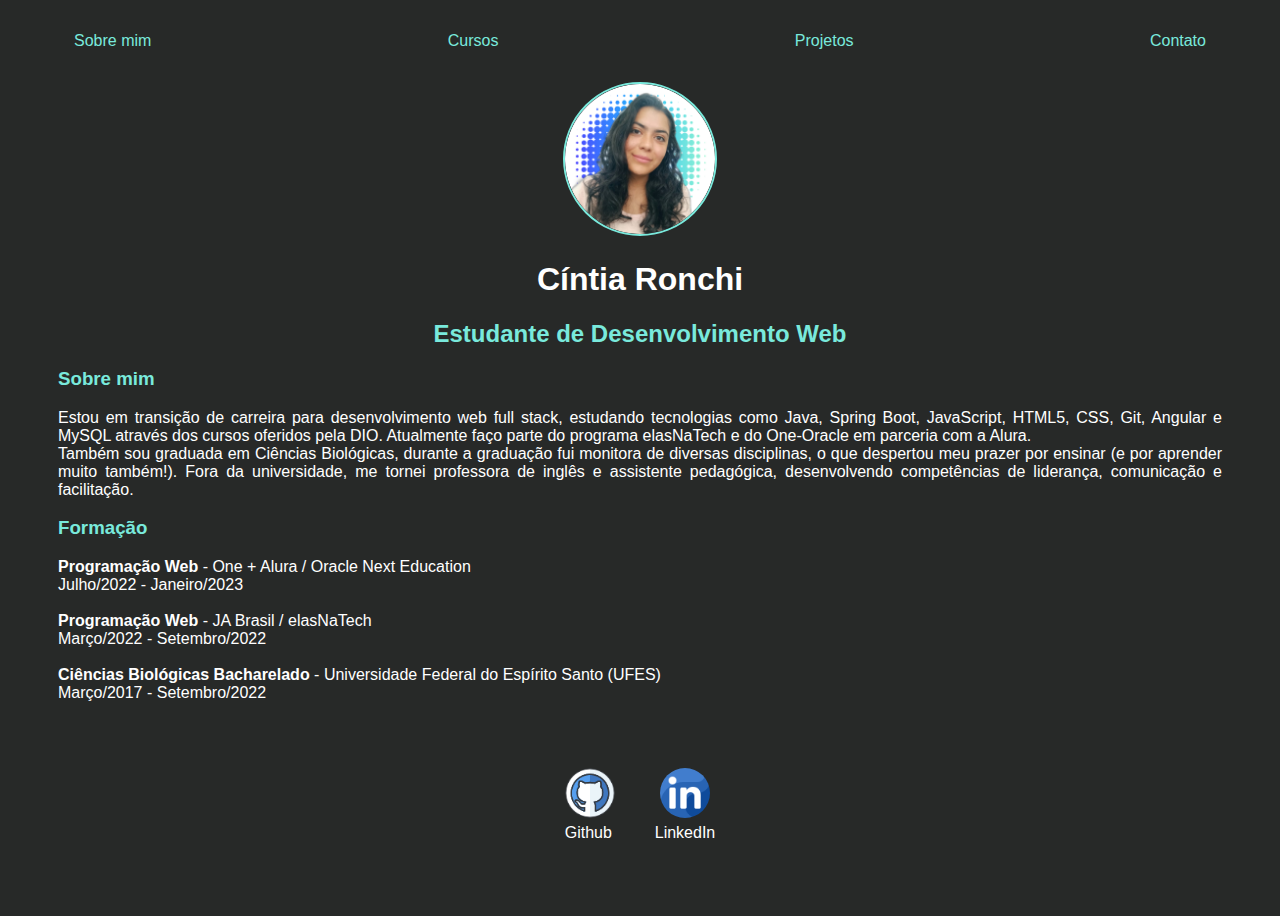
<file: index.html>
<!DOCTYPE html>
<html lang="en">
<head>
    <meta charset="UTF-8">
    <meta http-equiv="X-UA-Compatible" content="IE=edge">
    <meta name="viewport" content="width=device-width, initial-scale=1.0">
    <title>Cíntia Ronchi</title>
    <link rel="stylesheet" href="styles.css">
    <link rel="icon" type="imagem/png" href="img/user.svg">
</head>
<body>
    <div class="container">
    <nav>
        <ul class="nav">
            <li>
                <a href="index.html">Sobre mim</a>
            </li>
            <li>
                <a href="cursos.html">Cursos</a>
            </li>
            <li>
                <a href="project.html">Projetos</a>
            </li>
            <li>
                <a href="contact.html">Contato</a>
            </li>
            
        </ul>
    </nav>

    <header>
        <div class="center">
         <img src="img/profile-pic.png">
        </div>
        <h1>Cíntia Ronchi</h1>
        <h2>Estudante de Desenvolvimento Web</h2>
    </header>
    <main>
        <section>
            <h3>Sobre mim</h3>
            <p>
                Estou em transição de carreira para desenvolvimento web full stack, estudando tecnologias como Java, Spring Boot, JavaScript, HTML5, CSS, Git, Angular e MySQL através dos cursos oferidos pela DIO. Atualmente faço parte do programa elasNaTech e do One-Oracle em parceria com a Alura. <br>
Também sou graduada em Ciências Biológicas, durante a graduação fui monitora de diversas disciplinas, o que despertou meu prazer por ensinar (e por aprender muito também!). Fora da universidade, me tornei professora de inglês e assistente pedagógica, desenvolvendo competências de liderança, comunicação e facilitação.
            </p>
        </section>
        <section>
            <h3>Formação</h3>
            <p>
                <strong>Programação Web</strong> - One + Alura / Oracle Next Education <br>
                Julho/2022 - Janeiro/2023 <br>
                <br>
                <strong>Programação Web</strong> - JA Brasil / elasNaTech<br>
                Março/2022 - Setembro/2022 <br>
                <br>
                <strong>Ciências Biológicas Bacharelado</strong> - Universidade Federal do Espírito Santo (UFES) <br>
                Março/2017 - Setembro/2022 
            </p>
        </section>
      
    </main>
    <footer>
        <a href="https://github.com/cintia-ronchi" target="_blank" rel="noopener noreferrer">
            <img src="img/github.png">
            <p>Github</p>
        </a>
        <a href="https://www.linkedin.com/in/cintia-ronchi/" target="_blank" rel="noopener noreferrer">
            <img src="img/linkedin.png">
            <p>LinkedIn</p>
        </a>
    </footer>
</div>
    
</body>
</html>
</file>
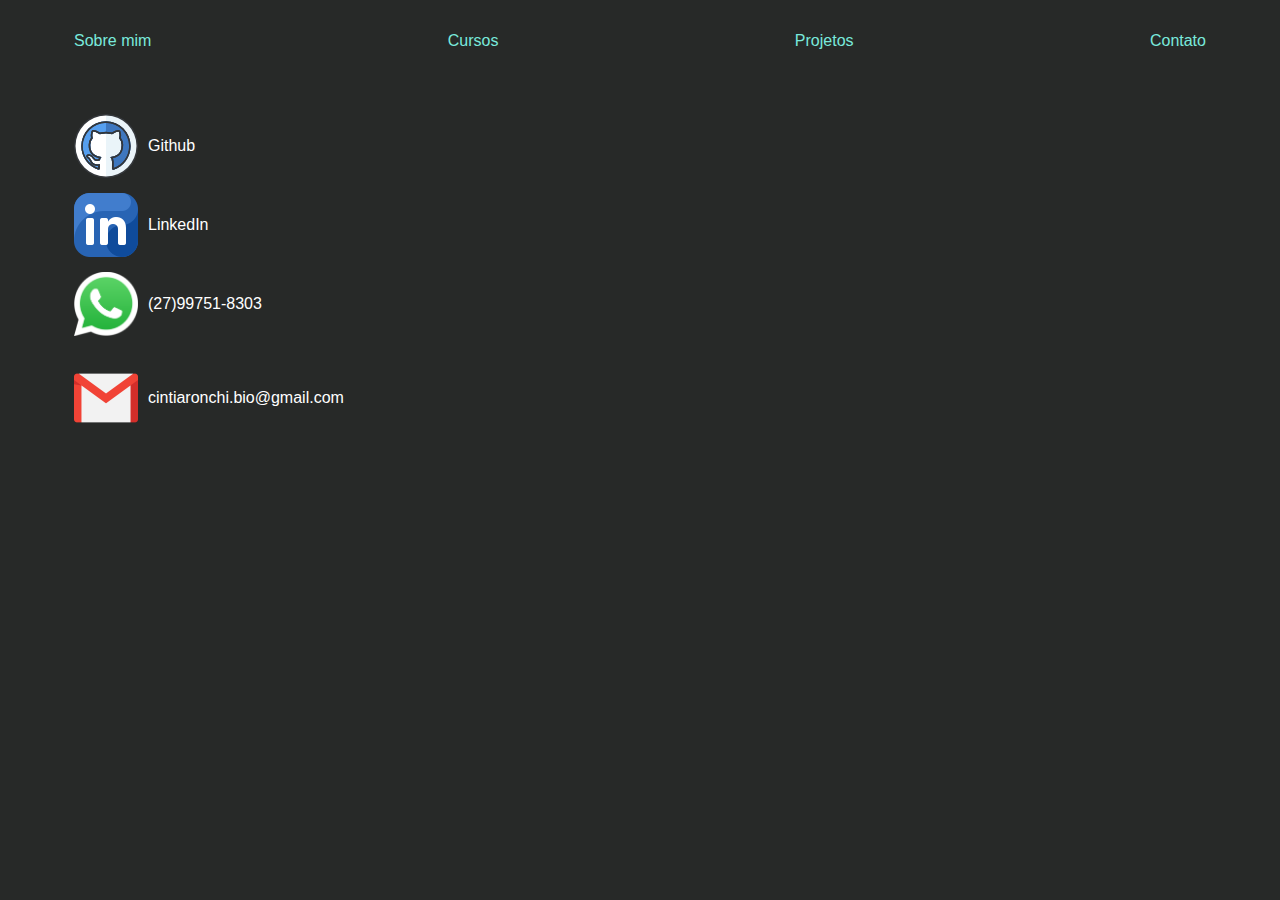
<file: contact.html>
<!DOCTYPE html>
<html lang="en">
<head>
    <meta charset="UTF-8">
    <meta http-equiv="X-UA-Compatible" content="IE=edge">
    <meta name="viewport" content="width=device-width, initial-scale=1.0">
    <link rel="stylesheet" href="styles.css">
    <link rel="icon" type="imagem/png" href="img/livro-de-contato.png">
    <title>Contato - Cíntia Ronchi</title>
</head>
<body>
    <div class="container">
    <nav>
        <ul class="nav">
            <li>
                <a href="index.html">Sobre mim</a>
            </li>
            <li>
                <a href="cursos.html">Cursos</a>
            </li>
            <li>
                <a href="project.html">Projetos</a>
            </li>
            <li>
                <a href="contact.html">Contato</a>
            </li>
            
        </ul>
    </nav>
    </div>
    <div class="contato">
        <ul>
            <li>
                <a href="https://github.com/cintia-ronchi" target="_blank" rel="noopener noreferrer">
                    <img src="img/github.png">
                    <p>Github</p>
                </a>
            </li>
        
            <li>
                <a href="https://www.linkedin.com/in/cintia-ronchi/" target="_blank" rel="noopener noreferrer">
                    <img src="img/linkedin.png">
                    <p>LinkedIn</p>
                </a>
            </li>

            <li>
                <a href="https://wa.me/5527997518303" target="_blank" rel="noopener noreferrer">
                    <img src="img/whatsapp-logo-1-1.png" width="64px" height="64px">
                    <p>(27)99751-8303</p>
            </li>

            <li>
                <a href="https://mailto:cintiaronchi.bio@gmail.com" target="_blank" rel="noopener noreferrer">
                    <img src="img/gmail.png" width="64px" height="64px">
                    <p>cintiaronchi.bio@gmail.com</p>
            </li>
        </ul>
    </div>
    
</body>
</html>
</file>
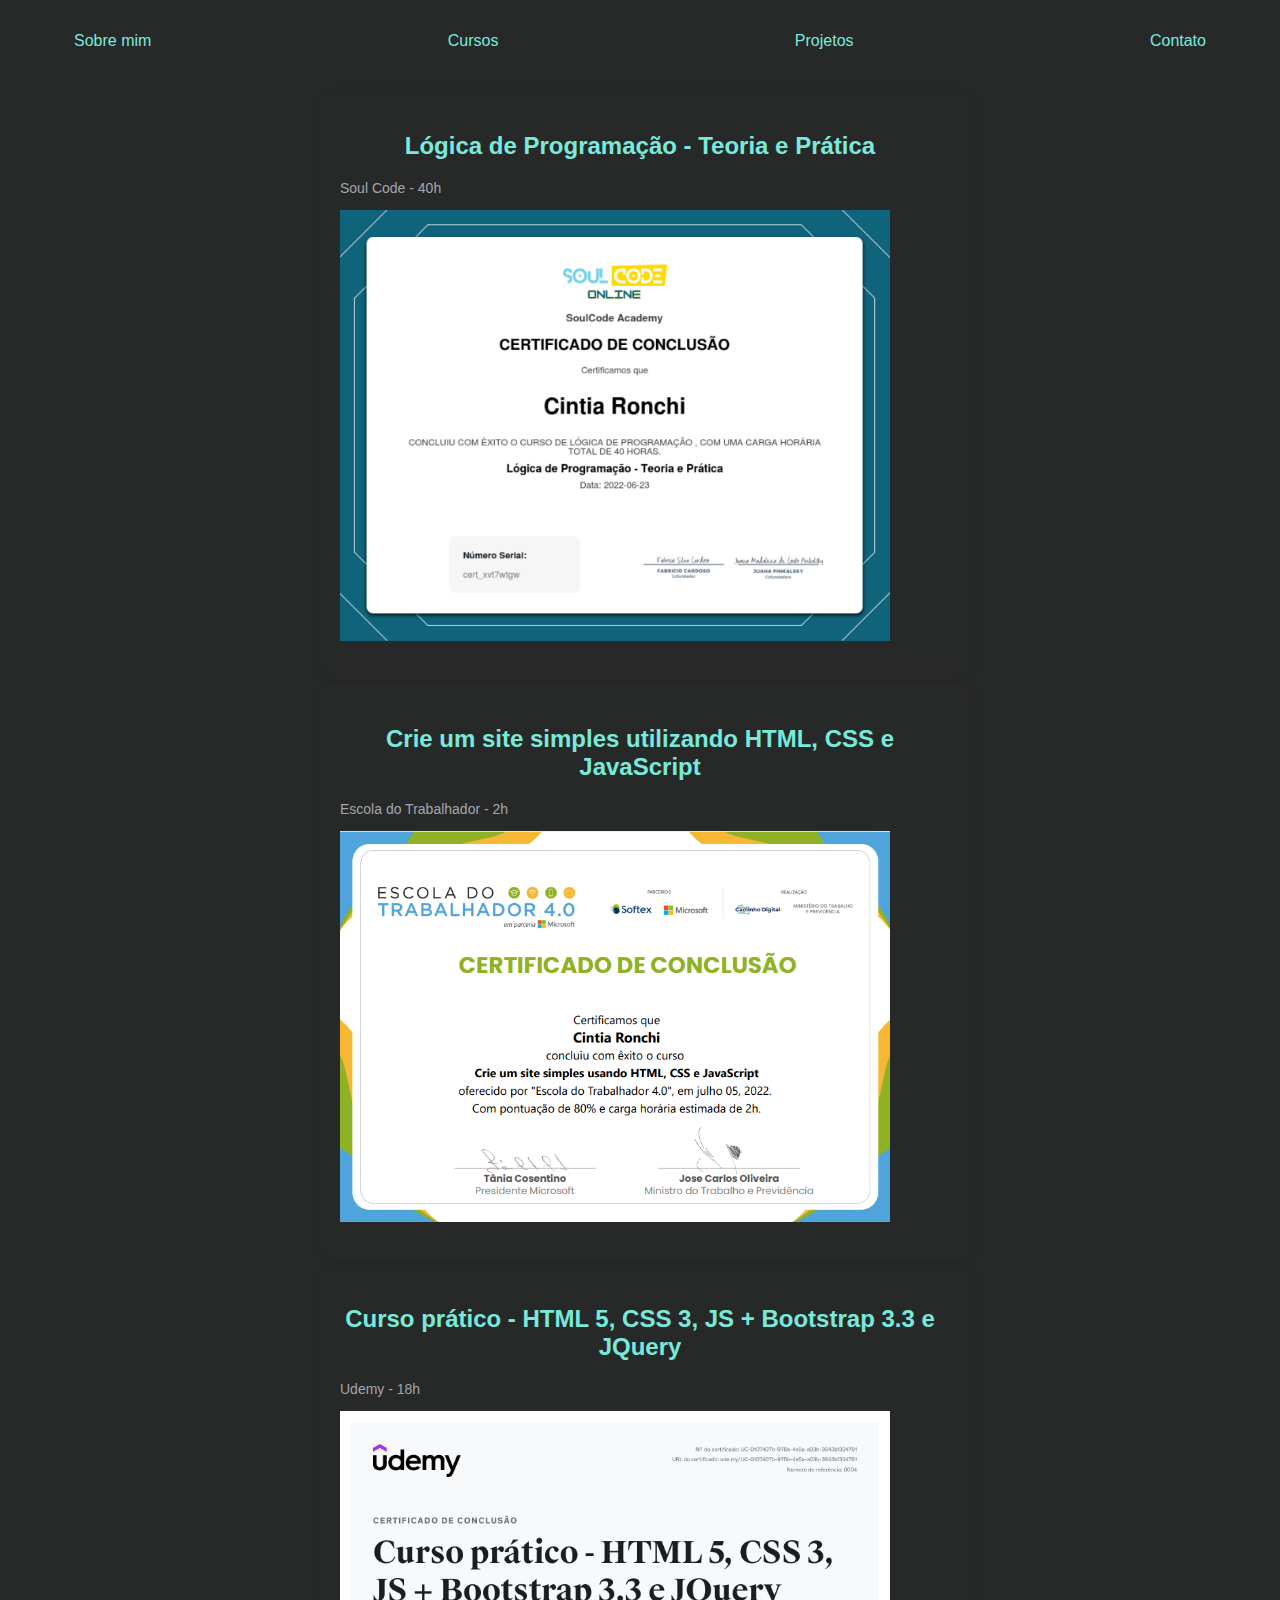
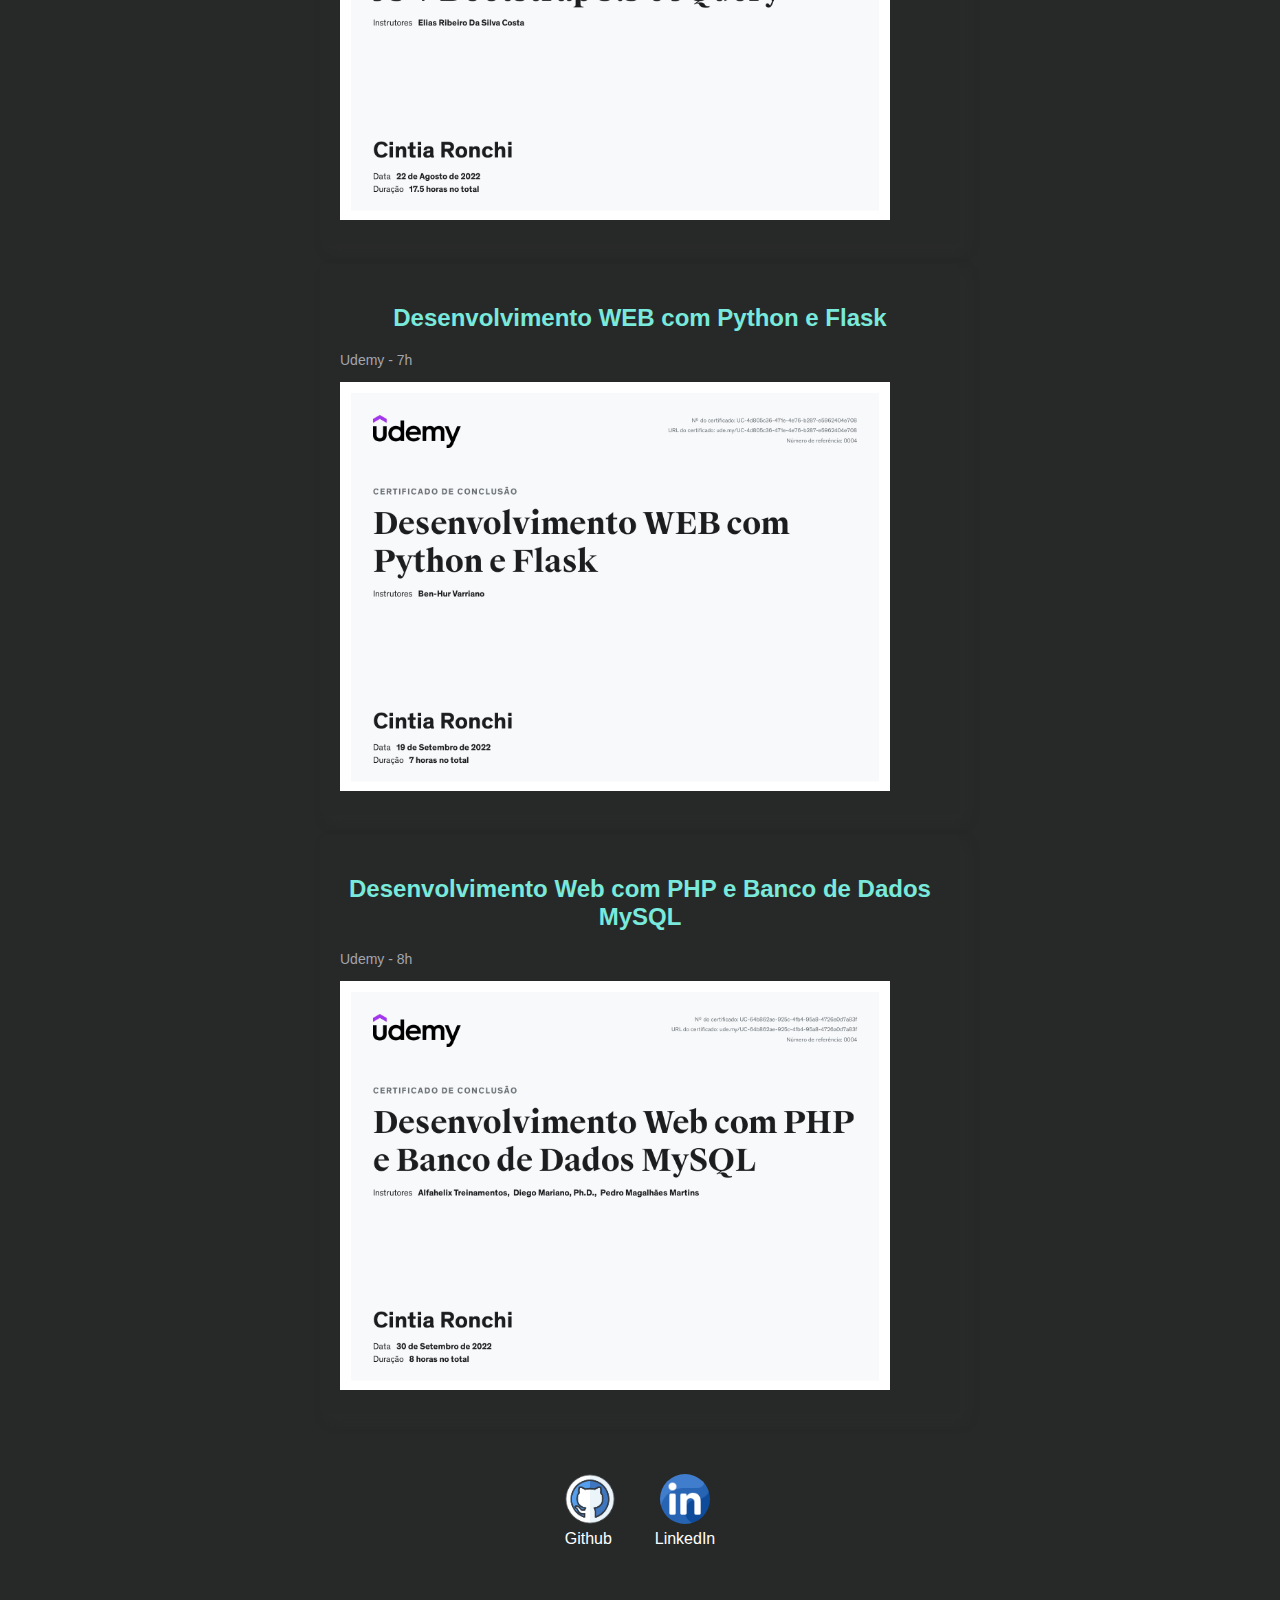
<file: cursos.html>
<!DOCTYPE html>
<html lang="en">
<head>
    <meta charset="UTF-8">
    <meta http-equiv="X-UA-Compatible" content="IE=edge">
    <meta name="viewport" content="width=device-width, initial-scale=1.0">
    <link rel="stylesheet" href="styles.css">
    <link rel="icon" type="imagem/png" href="img/certificados.png">
    <title>Cursos - Cíntia Ronchi</title>
</head>
<body>
    <div class="container">
    <nav>
        <ul class="nav">
            <li>
                <a href="index.html">Sobre mim</a>
            </li>
            <li>
                <a href="cursos.html">Cursos</a>
            </li>
            <li>
                <a href="project.html">Projetos</a>
            </li>
            <li>
                <a href="contact.html">Contato</a>
            </li>
            
        </ul>
    </nav>
    </div>
    <div class="row">
        <div class="curso um">
          <h2>Lógica de Programação - Teoria e Prática</h2>
          <p>Soul Code - 40h </p>
          <img class="image" src="img/Certificado3 .PNG" alt="Certificado do curso de lógica de programação (teoria e prática), feito na plataforma da Soul Code com carga horária de 40h e concluído em 26 de Maio de 2022" />
        </div>

        <div class="curso dois">
            <h2>Crie um site simples utilizando HTML, CSS e JavaScript</h2>
            <p>Escola do Trabalhador - 2h </p>
            <img class="image" src="img/Certificado5 .PNG" alt="Certificado do curso 'Crie um site simples utilizando HTML, Css e JavaScript', feito pela escola do trabalhador 4.0 com carga horária de 2h e concluído em 5 de julho de 2022" />
        </div>

        <div class="curso tres">
            <h2>Curso prático - HTML 5, CSS 3, JS + Bootstrap 3.3 e JQuery</h2>
            <p>Udemy - 18h </p>
            <img class="image" src="img/certificado2 .jpg" alt="Certificado do curso 'Curso prático - HTML 5, CSS 3, JS + Bootstrap 3.3 e JQuery', feito pela Udemy com carga horária de 17.5h concluído em 22 de Agosto de 2022" />
        </div>

        <div class="curso quatro">
            <h2>Desenvolvimento WEB com Python e Flask</h2>
            <p>Udemy - 7h </p>
            <img class="image" src="img/certificado1 .jpg" alt="Certificado do curso 'Desenvolvimento WEB com Python e Flask', feito pela Udemy com carga horária de 7h concluído em 19 de Setembro de 2022" />
        </div>

        <div class="curso cinco">
            <h2>Desenvolvimento Web com PHP e Banco de Dados MySQL</h2>
            <p>Udemy - 8h </p>
            <img class="image" src="img/certificado4 .jpg" alt="Certificado do curso 'Desenvolvimento Web com PHP e Banco de Dados MySQL', feito pela Udemy com carga horária de 8h concluído em 30 de Setembro de 2022" />
        </div>

    </div>

    <footer>
        <a href="https://github.com/cintia-ronchi" target="_blank" rel="noopener noreferrer">
            <img src="img/github.png">
            <p>Github</p>
        </a>
        <a href="https://www.linkedin.com/in/cintia-ronchi/" target="_blank" rel="noopener noreferrer">
            <img src="img/linkedin.png">
            <p>LinkedIn</p>
        </a>
    </footer>
        
</body>
</html>
</file>
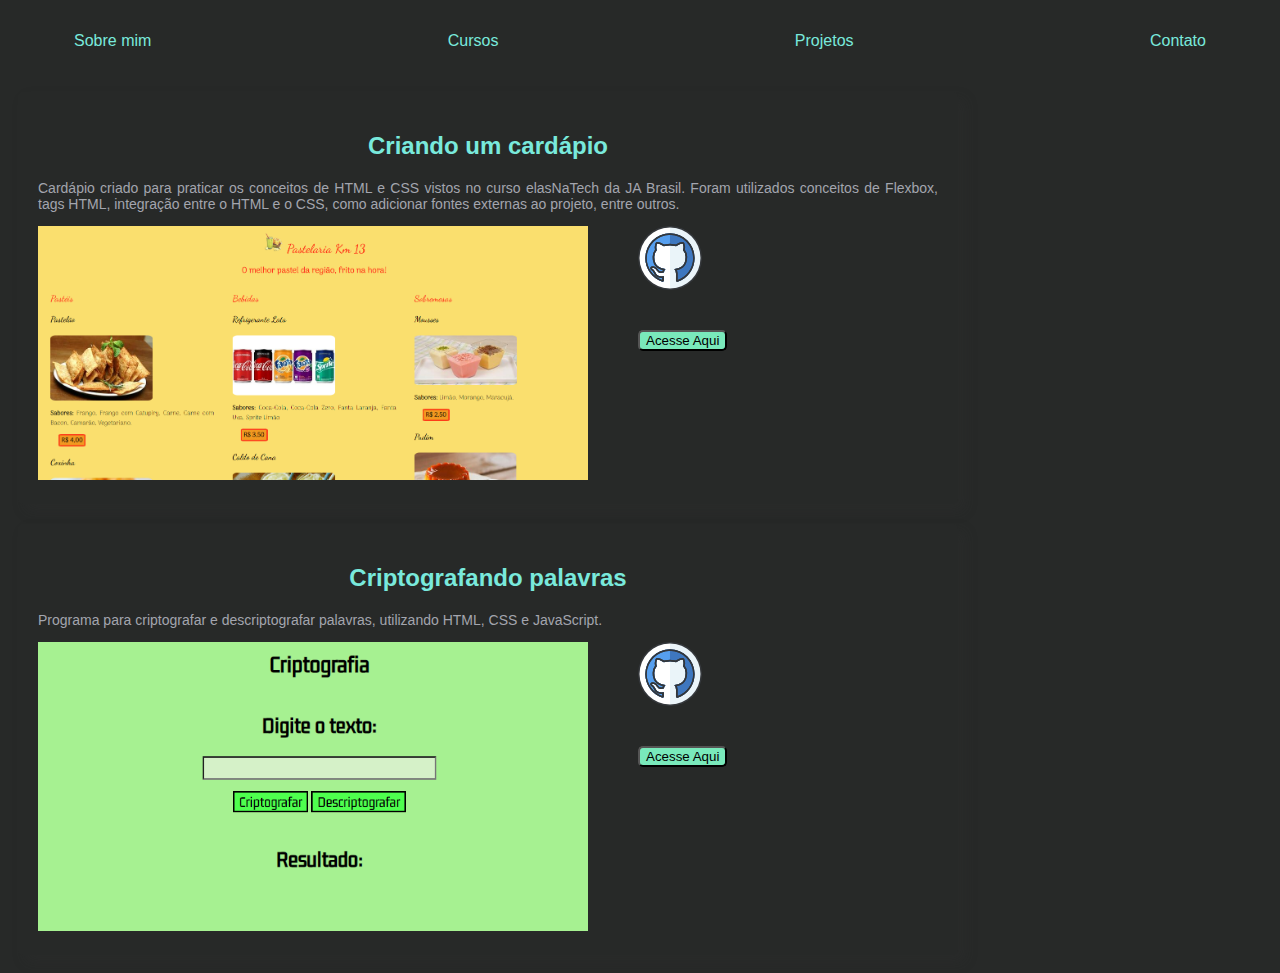
<file: project.html>
<!DOCTYPE html>
<html lang="en">
<head>
    <meta charset="UTF-8">
    <meta http-equiv="X-UA-Compatible" content="IE=edge">
    <meta name="viewport" content="width=device-width, initial-scale=1.0">
    <link rel="stylesheet" href="styles.css">
    <link rel="icon" type="imagem/png" href="img/web-programming.png">
    <title>Projetos - Cíntia Ronchi</title>
</head>
<body>
    <div class="container">
    <nav>
        <ul class="nav">
            <li>
                <a href="index.html">Sobre mim</a>
            </li>
            <li>
                <a href="cursos.html">Cursos</a>
            </li>
            <li>
                <a href="project.html">Projetos</a>
            </li>
            <li>
                <a href="contact.html">Contato</a>
            </li>
            
        </ul>
    </nav>
    </div>

    <div class="row proj">
        <div class="curso projeto">
        
          <h2>Criando um cardápio</h2>
          <p>Cardápio criado para praticar os conceitos de HTML e CSS vistos no curso elasNaTech da JA Brasil. Foram utilizados conceitos de Flexbox, tags HTML, integração entre o HTML e o CSS, como adicionar fontes externas ao projeto, entre outros.</p>
          <div class="icones">
                <div class="print">
                    <img class="image" src="img/pastelaria.PNG" alt="Print da página inicial do cardápio criado utilizando HTML e CSS" />
                </div>

                    <div class="link">
                        <div>
                            <a href="https://github.com/cintia-ronchi/cardapio-htmlcss.git" target="_blank" rel="noopener noreferrer">
                                <img src="img/github.png">
                            </a>
                            <br> <br> <br>

                            <a href="https://cintia-ronchi.github.io/cardapio-htmlcss/" target="_blank" rel="noopener noreferrer">
                                <button>Acesse Aqui</button>
                            </a>
                        </div>
                    </div>
            </div>
        </div>
    </div>

    <div class="row proj">
        <div class="curso projeto">
        
          <h2>Criptografando palavras</h2>
          <p>Programa para criptografar e descriptografar palavras, utilizando HTML, CSS e JavaScript.</p>
          <div class="icones">
                <div class="print">
                    <img class="image" src="img/criptografador.PNG" alt="Print da página inicial do criptografador criado utilizando HTML, CSS e JavaScript" />
                </div>

                    <div class="link">
                        <div>
                            <a href="https://github.com/cintia-ronchi/desafio_criptografia.git" target="_blank" rel="noopener noreferrer">
                                <img src="img/github.png">
                            </a>
                            <br> <br> <br>

                            <a href="https://cintia-ronchi.github.io/desafio_criptografia/" target="_blank" rel="noopener noreferrer">
                                <button>Acesse Aqui</button>
                            </a>
                        </div>
                    </div>
            </div>
        </div>
    </div>
</body>
</html>
</file>
<file: styles.css>
body {
    background-color: #272928;
    color: #79E9DC;
    font-family: Arial, Helvetica, sans-serif;
}
body p {
    color: white;
    text-align: justify;
}

h1 {
    color: white;
    text-align: center;
}

ul {
    list-style-type: none;
}
.nav {
    display: flex;
    justify-content: space-between;
    list-style-type: none;
    align-items: center;
    padding: 16px;
}

a {
    color: #79E9DC;
    text-decoration: none;
}

header img {
    width: 150px;
    border-radius: 100%;
    border: 2px solid #79e9dc;
} 

.center {
    text-align: center;
}

footer img {
    width: 50px;
    border-radius: 100%;
}

footer{
    display: flex;
    justify-content: center;
    padding: 30px;
}

footer a {
    margin: 20px;
    text-align: center;
}

footer p {
    margin-top: 2px;
}

.container {
    padding: 0px 50px;
}

nav a:hover {
    color: #66F0BC;
}

.row {
    display: flex;
    justify-content: center;
    align-items: center;
    flex-wrap: wrap;
  }

  h2 {
    justify-content: center;
    text-align: center;
  }

  .curso {
    border-radius: 5px;
    box-shadow: 7px 7px 13px 0px rgba(50, 50, 50, 0.22);
    padding: 20px;
    margin: 10px;
    width: 600px;
    transition: all 0.3s ease-out;
  }

  .curso:hover {
    transform: translateY(-5px);
    cursor: pointer;
  }
  
  .curso p {
    color: #a3a5ae;
    font-size: 14px;
  }
  
  .image {
    float: center;
    max-width: 550px;
  }

  .proj {
    justify-content: left;
    align-items: left;
  }

  .projeto {
    width: 900px
  }

  .link {
    justify-content: right;
    margin-left: 50px; 
  }
  
  .icones {
    display: flex;
    flex-direction: row;
  }

  button {
    background-color: #79E9BB;
    font-family: Arial, Helvetica, sans-serif;
    border-radius: 5px;
    cursor: pointer;
  }

  .contato {
    justify-content: center;
    align-items: center;
    display: flex;
    justify-content: space-between;
    list-style-type: none;
    padding: 16px;
  }

  .contato ul li a {
    display: flex;
    flex-direction: row;
    align-items: center;
    margin-left: 10px;
    margin-bottom: 15px;
    
  }

  .contato ul li a p {

margin-left: 10px;
  }
</file>
